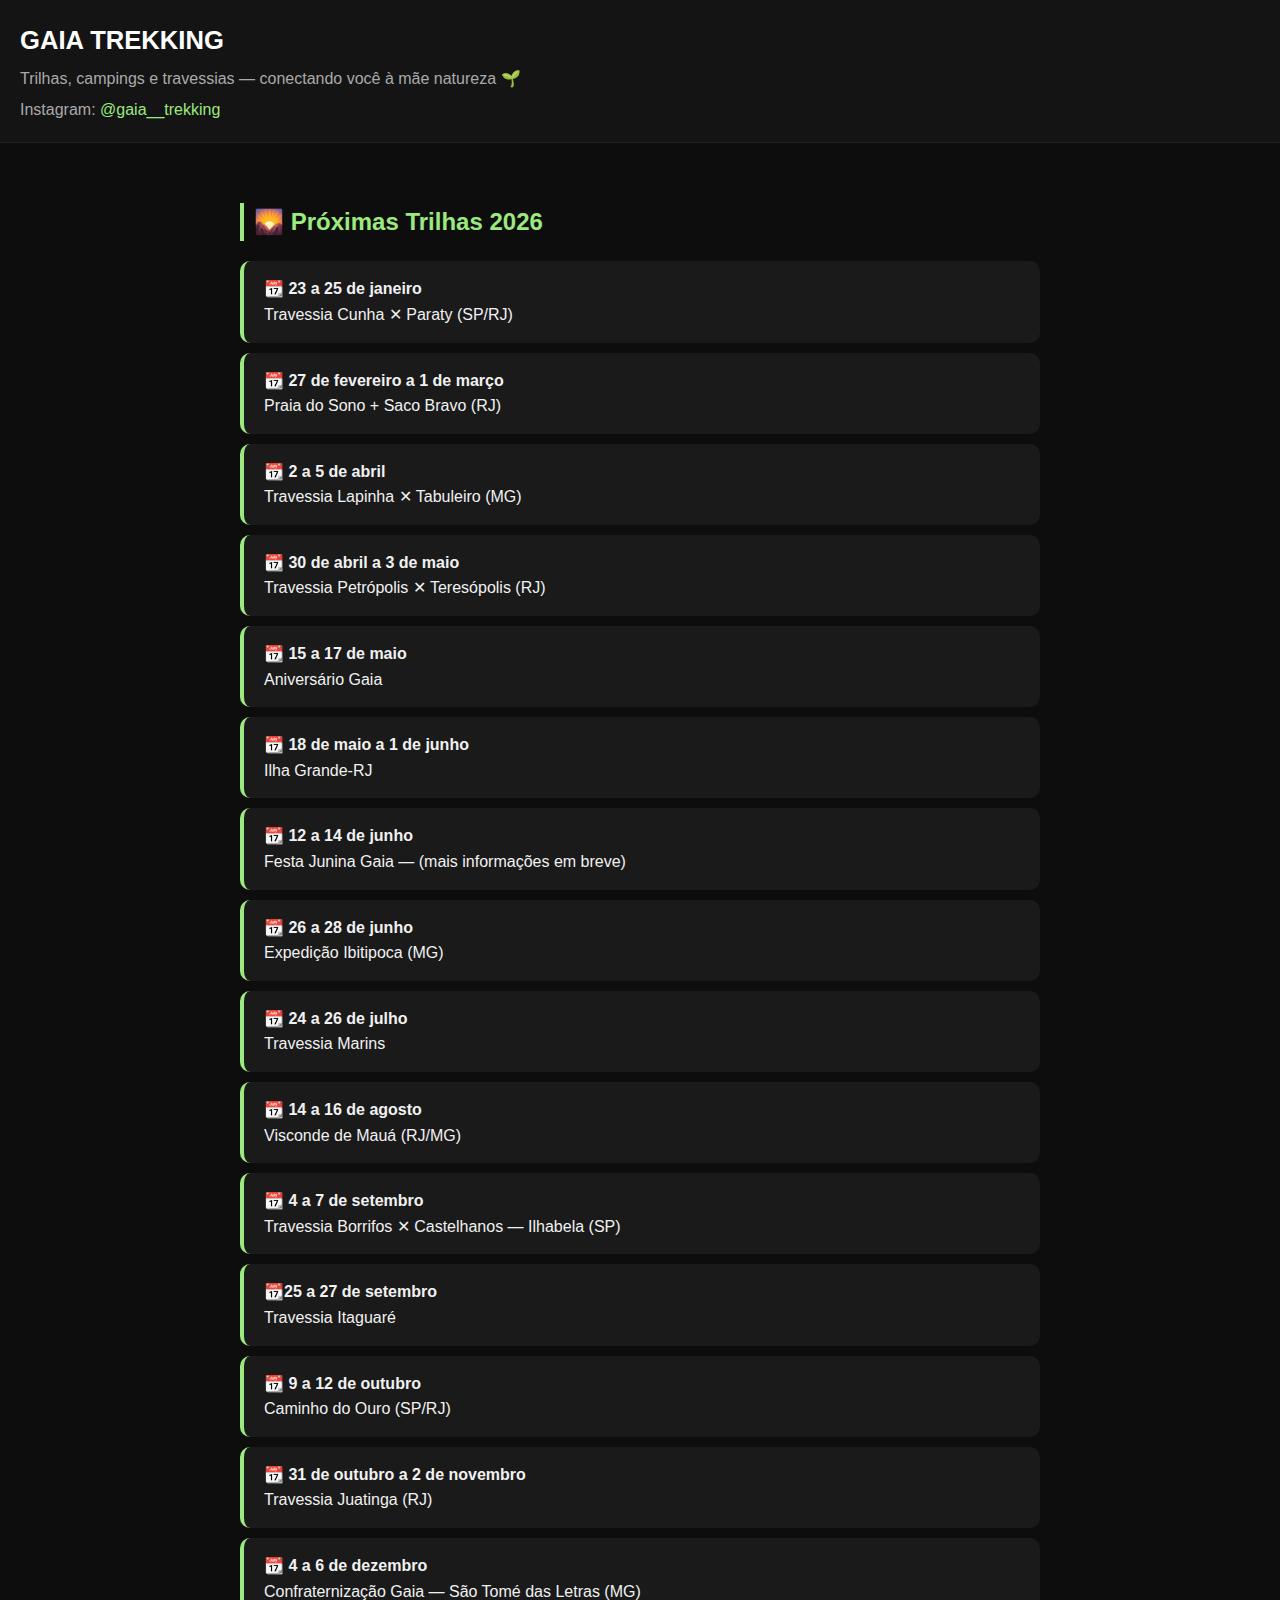
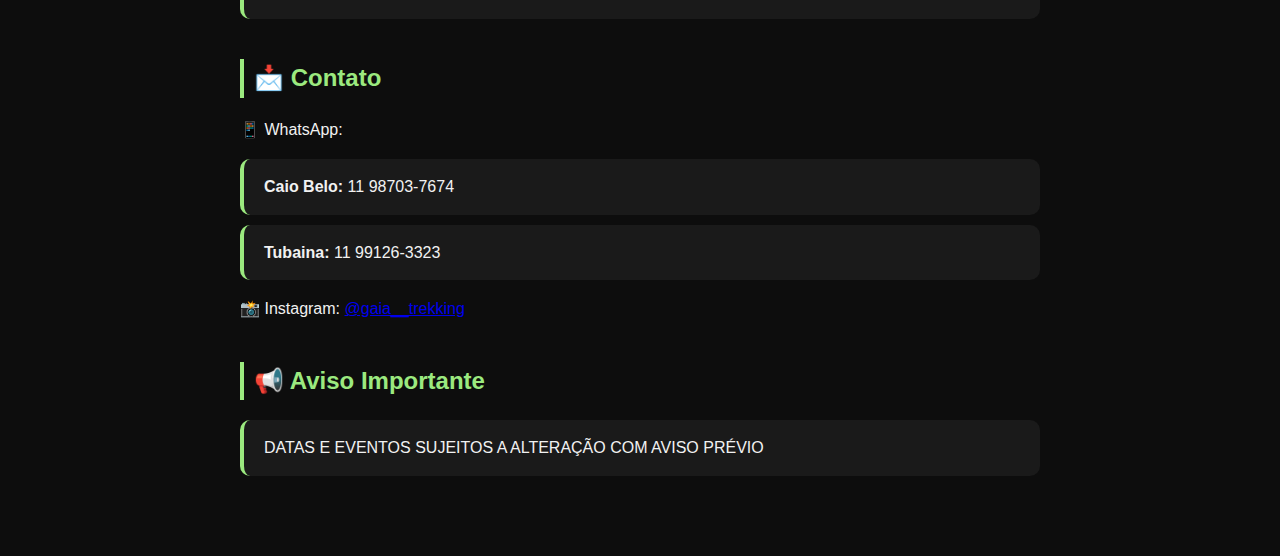
<file: index.html>
<!DOCTYPE html>
<html lang="pt-BR">
<head>
  <meta charset="UTF-8">
  <meta name="viewport" content="width=device-width, initial-scale=1.0">
  <title>Gaia Trekking 🌿</title>
  <style>
    body {
      margin: 0;
      font-family: 'Poppins', sans-serif;
      background-color: #0d0d0d;
      color: #f1f1f1;
      line-height: 1.6;
    }
    header {
      padding: 20px;
      background-color: #141414;
      border-bottom: 1px solid #222;
    }
    header h1 {
      margin: 0;
      font-size: 1.6em;
      color: #fff;
    }
    header p {
      margin: 5px 0 0;
      color: #aaa;
    }
    header a {
      color: #9be97f;
      text-decoration: none;
    }
    main {
      padding: 40px 20px;
      max-width: 800px;
      margin: auto;
    }
    section {
      margin-bottom: 40px;
    }
    h2 {
      color: #9be97f;
      border-left: 4px solid #9be97f;
      padding-left: 10px;
    }
    .card {
      background: #1a1a1a;
      padding: 15px 20px;
      margin: 10px 0;
      border-radius: 10px;
      border-left: 4px solid #9be97f;
    }
    footer {
      text-align: center;
      padding: 20px;
      color: #777;
      border-top: 1px solid #222;
    }
    footer a {
      color: #9be97f;
      text-decoration: none;
    }
  </style>
</head>
<body>

  <header>
    <h1>GAIA TREKKING</h1>
    <p>Trilhas, campings e travessias — conectando você à mãe natureza 🌱</p>
    <p>Instagram: <a href="https://www.instagram.com/gaia__trekking?igsh=MXNmejVvYm1jZzB3Yw==" target="_blank">@gaia__trekking</a></p>
  </header>

  <main>
    <section>
      <h2>🌄 Próximas Trilhas 2026</h2>


      <div class="card">
        <strong>📆 23 a 25 de janeiro</strong><br>
        Travessia Cunha ✕ Paraty (SP/RJ)
      </div>

      <div class="card">
        <strong>📆 27 de fevereiro a 1 de março</strong><br>
        Praia do Sono + Saco Bravo (RJ)
      </div>

      <div class="card">
        <strong>📆 2 a 5 de abril</strong><br>
        Travessia Lapinha ✕ Tabuleiro (MG)
      </div>

      <div class="card">
        <strong>📆 30 de abril a 3 de maio</strong><br>
        Travessia Petrópolis ✕ Teresópolis (RJ)
      </div>

      <div class="card">
        <strong>📆 15 a 17 de maio</strong><br>
        Aniversário Gaia
      </div>

	<div class="card">
        <strong>📆 18 de maio a 1 de junho</strong><br>
        Ilha Grande-RJ
      </div>

      <div class="card">
        <strong>📆 12 a 14 de junho</strong><br>
        Festa Junina Gaia — (mais informações em breve)
      </div>

      <div class="card">
        <strong>📆 26 a 28 de junho</strong><br>
        Expedição Ibitipoca (MG)
      </div>

      <div class="card">
        <strong>📆 24 a 26 de julho</strong><br>
        Travessia Marins
      </div>

      <div class="card">
        <strong>📆 14 a 16 de agosto</strong><br>
        Visconde de Mauá (RJ/MG)
      </div>

      <div class="card">
        <strong>📆 4 a 7 de setembro</strong><br>
        Travessia Borrifos ✕ Castelhanos — Ilhabela (SP)
      </div>

		 <div class="card">
        <strong>📆25 a 27 de setembro</strong><br>
        Travessia Itaguaré
      </div>

      <div class="card">
        <strong>📆 9 a 12 de outubro</strong><br>
        Caminho do Ouro (SP/RJ)
      </div>

      <div class="card">
        <strong>📆 31 de outubro a 2 de novembro</strong><br>
        Travessia Juatinga (RJ)
      </div>

      <div class="card">
        <strong>📆 4 a 6 de dezembro</strong><br>
        Confraternização Gaia — São Tomé das Letras (MG)
      </div>
    </section>

    <section>
      <h2>📩 Contato</h2>

      <p>📱 WhatsApp:</p>

      <div class="card">
        <strong>Caio Belo:</strong> 11 98703-7674
      </div>

      <div class="card">
        <strong>Tubaina:</strong> 11 99126-3323
      </div>

      <p>📸 Instagram: 
        <a href="https://www.instagram.com/gaia__trekking?igsh=MXNmejVvYm1jZzB3Yw==" target="_blank">
          @gaia__trekking
        </a>
      </p>
    </section>

    <section>
      <h2>📢 Aviso Importante</h2>
      <div class="card">
        DATAS E EVENTOS SUJEITOS A ALTERAÇÃO COM AVISO PRÉVIO
</file>
